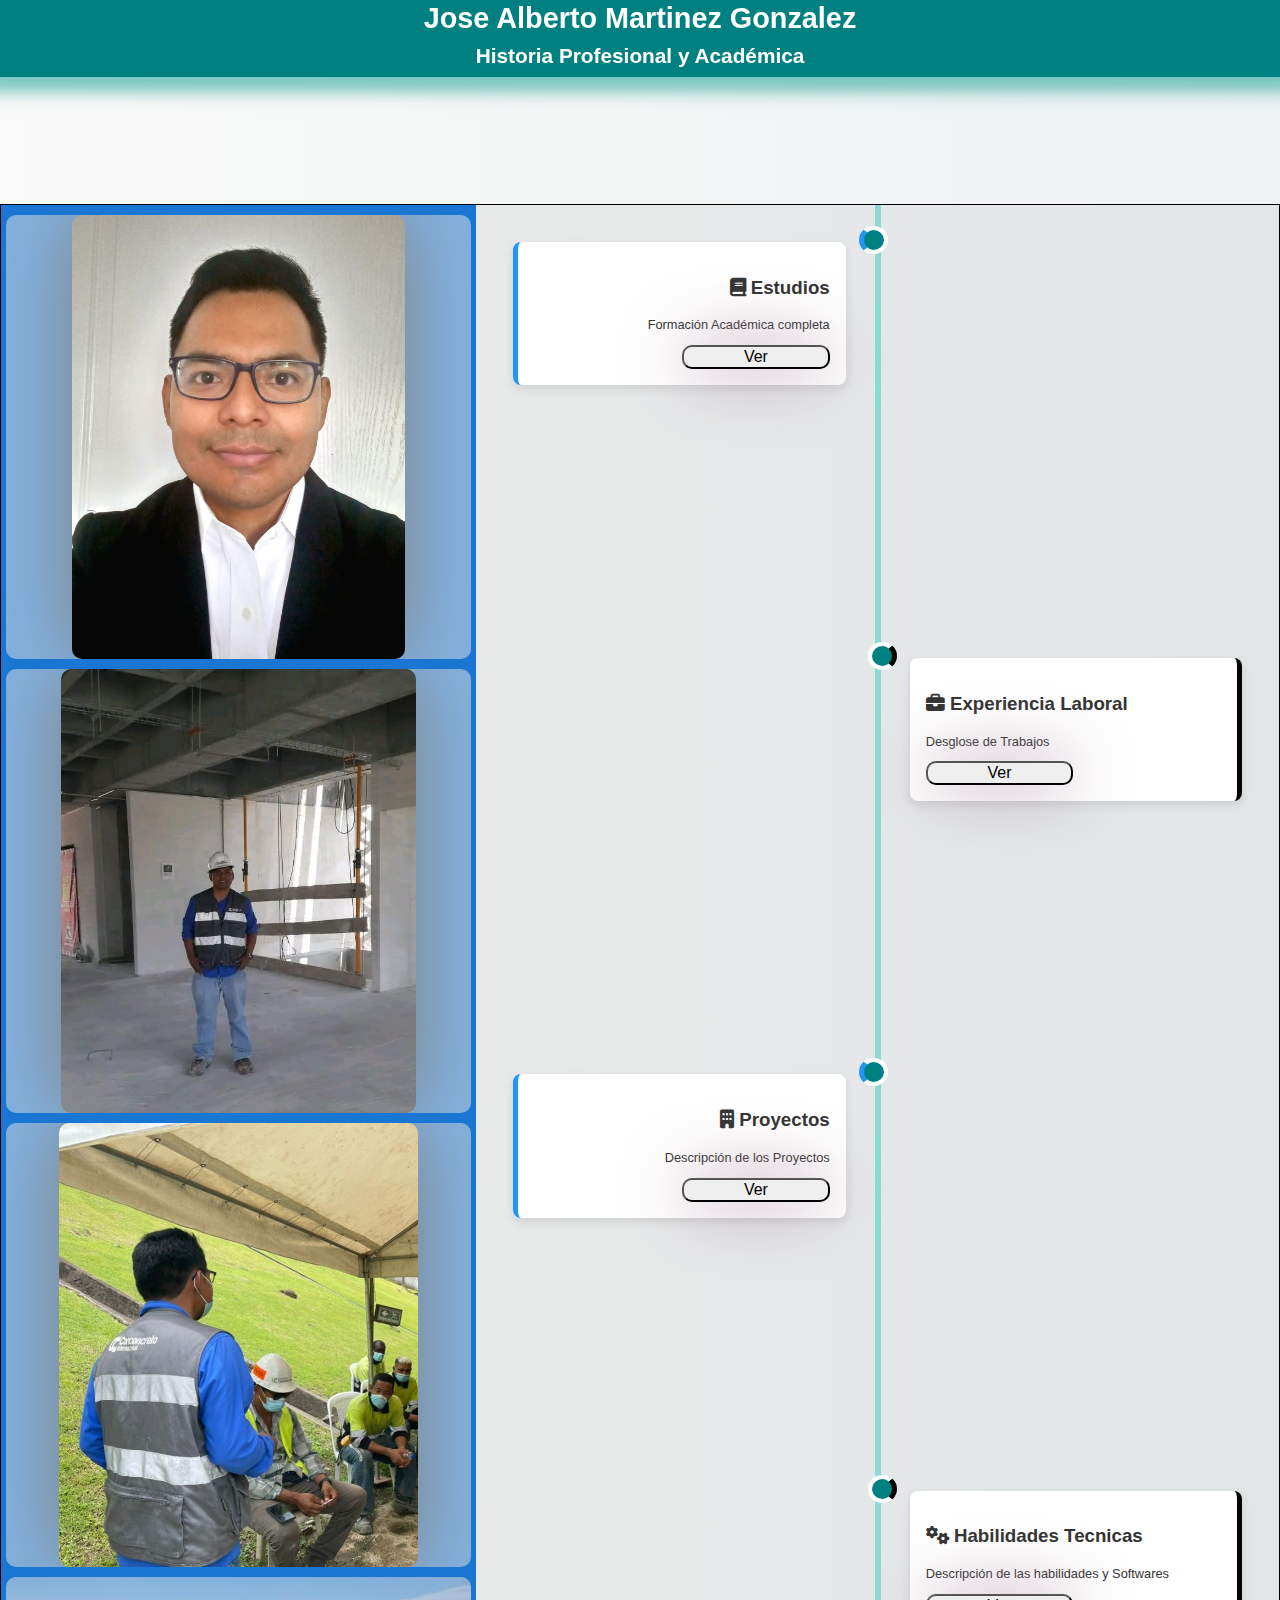
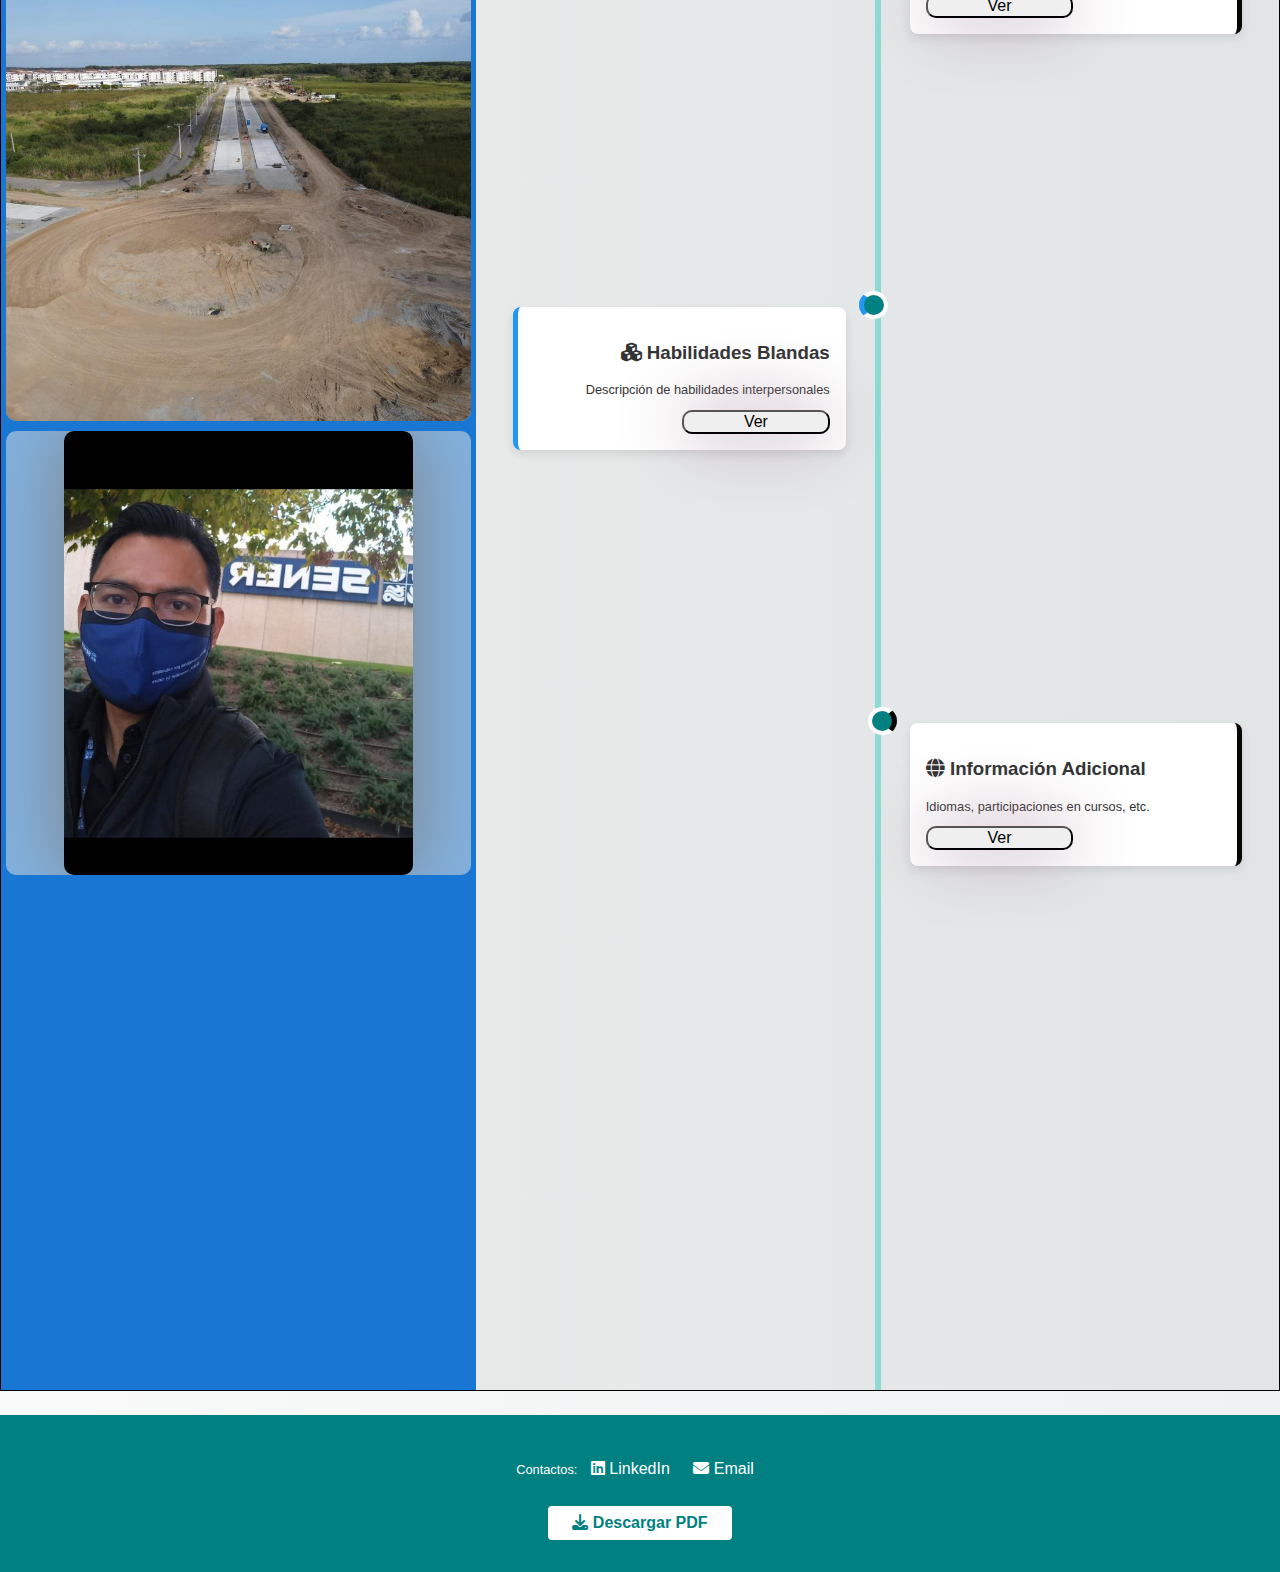
<file: index.html>
<!DOCTYPE html>
<html lang="en">
<head>
    <meta charset="UTF-8">
    <meta name="viewport" content="width=device-width, initial-scale=1.0">
    <link href="style.css" rel="stylesheet">
    <title>José A. Martínez | Ingeniero y Desarrollador Web</title>
    <meta name="description" content="Hoja de vida profesional de José Martínez, ingeniero con experiencia en planificación, construcción y desarrollo web.">

    <!-- Open Graph: mejora cómo se ve cuando compartes el enlace -->
    <meta property="og:title" content="Línea de Vida Profesional - Jose Martinez">
    <meta property="og:description" content="Explora mi trayectoria laboral">
    <meta property="og:image" content= <img src="https://arwpw6npkgugcnuk.public.blob.vercel-storage.com/Preview-7GD7yami8ZRGVc9c27h6O7BC8Yak8X.png" alt="Vista previa del CV">
    <meta property="og:url" content="https://cv-jose-martinez.vercel.app/">
    <meta property="og:type" content="website">

    <link rel="stylesheet" href="https://cdnjs.cloudflare.com/ajax/libs/font-awesome/6.5.0/css/all.min.css">
</head>
<body>
    <header>
    <h1>Jose Alberto Martinez Gonzalez</h1>
    <h2>Historia Profesional y Académica</h2>
    </header>

    <div class="CajonS"></div> 

    <div class="containerFLEX">

        <div class="boxFLEX">
          <div class = "Caja">
            <img src="/Fotos/FotoJose.jpeg" alt ="Imagen1">
          </div>
          <div class = "Caja">
            <img src="/Fotos/medellin.jpeg" alt ="Imagen Presentación">
          </div>
          <div class = "Caja">
            <img src="/Fotos/ACPAmbiental.jpeg" alt ="Imagen Presentación">
          </div>
          <div class = "Caja">
            <img src="/Fotos/Boulevard La Marina.jpeg" alt ="Imagen Presentación">
          </div>
          <div class = "Caja">
            <img src="/Fotos/SENER2.jpeg" alt ="Imagen Presentación">
          </div>

        </div>

        <div class="timeline boxFLEX">

            <div class="container left">
            <div class="contentL">
            <h3><i class="fas fa-book"></i> Estudios</h3>
            <p>Formación Académica completa</p>
            <button class="boton" type="button" id="PestañaEstudios">Ver</button>
            <script>
            document.getElementById('PestañaEstudios').addEventListener('click', function() {
            window.open('index2.html');
            window.close('index.html');
            });
            </script>
            </div>
            </div>

            <div class="container right">
            <div class="contentR">
            <h3><i class="fas fa-briefcase"></i> Experiencia Laboral</h3>
            <p>Desglose de Trabajos</p>
            <button class="boton" type="button" id="PestañaLaboral">Ver</button>
            <script>
            document.getElementById('PestañaLaboral').addEventListener('click', function() {
            window.open('index3.html');
            window.close('index.html');
            });
            </script>
            </div>
            </div>

            <div class="container left">
            <div class="contentL">
            <h3><i class="fas fa-building"></i> Proyectos</h3>
            <p>Descripción de los Proyectos</p>
            <button class="boton" type="button" id="PestañaProyectos">Ver</button>
            <script>
            document.getElementById('PestañaProyectos').addEventListener('click', function() {
            window.open('index4.html');
            window.close('index.html');
            });
            </script>
            </div>
            </div>

            <div class="container right">
            <div class="contentR">
            <h3><i class="fas fa-cogs"></i> Habilidades Tecnicas</h3>
            <p>Descripción de las habilidades y Softwares</p>
            <button class="boton" type="button" id="PestañaTecnicas">Ver</button>
            <script>
            document.getElementById('PestañaTecnicas').addEventListener('click', function() {
            window.open('habtec.html');
            window.close('index.html');
            });
            </script>
            </div>
            </div>

            <div class="container left">
            <div class="contentL">
            <h3><i class="fas fa-cubes"></i> Habilidades Blandas</h3>
            <p>Descripción de habilidades interpersonales</p>
            <button class="boton" type="button" id="PestañaBlanda">Ver</button>
            <script>
            document.getElementById('PestañaBlanda').addEventListener('click', function() {
            window.open('habbla.html');
            window.close('index.html');
            });
            </script>
            </div>
            </div>

            <div class="container right">
            <div class="contentR">
            <h3><i class="fas fa-globe"></i> Información Adicional</h3>
            <p>Idiomas, participaciones en cursos, etc.</p>
            <button class="boton" type="button" id="PestañaVarios">Ver</button>
            <script>
            document.getElementById('PestañaVarios').addEventListener('click', function() {
            window.open('varios.html');
            window.close('index.html');
            });
            </script>
            </div>
            </div>

        </div>
    </div>

    <footer>
      <p>Contactos: 
      <a href="https://www.linkedin.com/in/jose-alberto-martinez-68539692/-perfil" target="_blank"><i class="fab fa-linkedin"></i> LinkedIn</a>
      <a href="mailto:joseamartinezg.2990@gmail.com" aria-label="Enviar correo a José Martínez"><i class="fas fa-envelope"></i> Email</a>
      </p>
      <a class="download-button" href="https://aw8s3htyhiqko7f1.public.blob.vercel-storage.com/2025%20Hoja%20de%20vida%20Jose%20Martinez%20-%20completa.pdf" download>
      <i class="fas fa-download"></i> Descargar PDF
      </a>
    </footer>
</body>
</html>
</file>
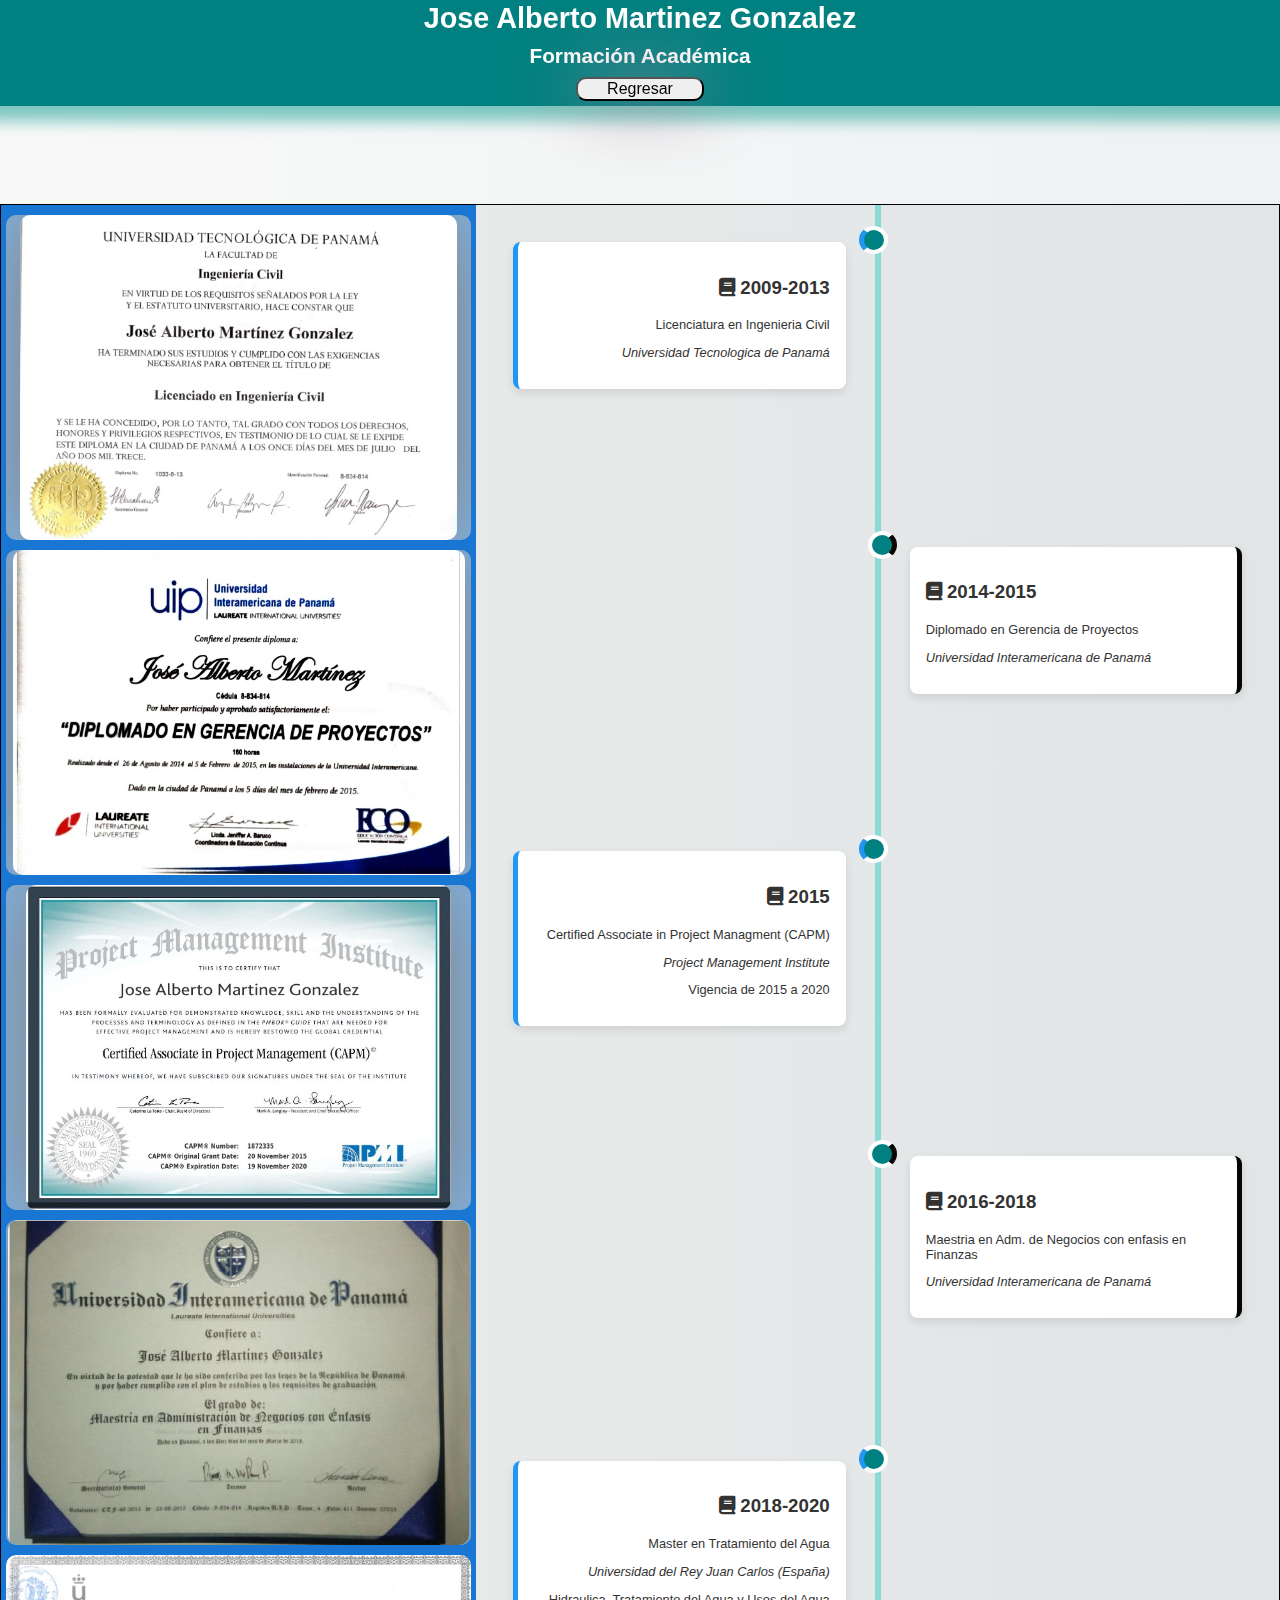
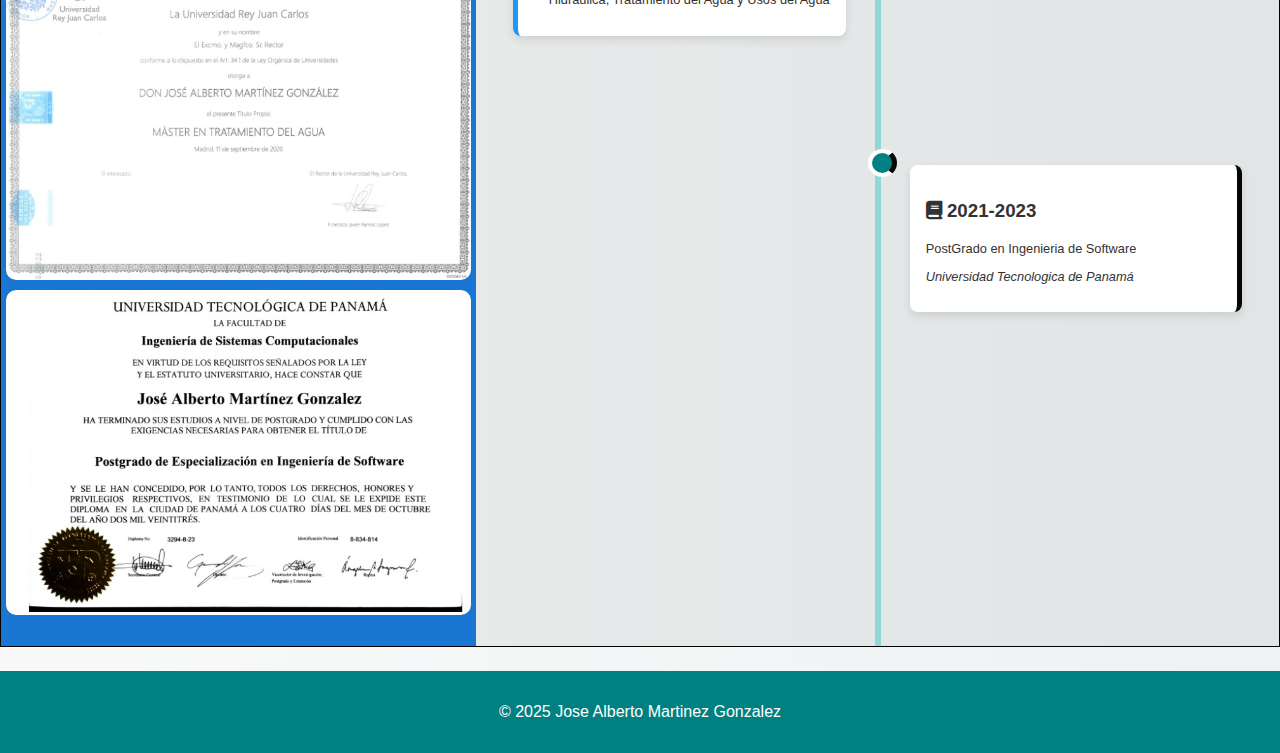
<file: index2.html>
<!DOCTYPE html>
<html lang="en">
<head>
    <meta charset="UTF-8">
    <meta name="viewport" content="width=device-width, initial-scale=1.0">
    <link href="style.css" rel="stylesheet">
    <title>José A. Martínez | Ingeniero y Desarrollador Web</title>
    <meta name="description" content="Hoja de vida profesional de José Martínez, ingeniero con experiencia en planificación, construcción y desarrollo web.">

    <!-- Open Graph: mejora cómo se ve cuando compartes el enlace -->
    <meta property="og:title" content="Línea de Vida Profesional - Jose Martinez">
    <meta property="og:description" content="Explora mi trayectoria laboral">
    <meta property="og:image" content= <img src="https://arwpw6npkgugcnuk.public.blob.vercel-storage.com/Preview-7GD7yami8ZRGVc9c27h6O7BC8Yak8X.png" alt="Vista previa del CV">
    <meta property="og:url" content="https://cv-jose-martinez.vercel.app/">
    <meta property="og:type" content="website">

    <link rel="stylesheet" href="https://cdnjs.cloudflare.com/ajax/libs/font-awesome/6.5.0/css/all.min.css">
</head>
<body>
    <header>
    <h1>Jose Alberto Martinez Gonzalez</h1>
    <h2>Formación Académica</h2>
    <div class="ajustar"> 
      <button class="boton2" type="button" id="Regresar">Regresar</button>
            <script>
            document.getElementById('Regresar').addEventListener('click', function() {
            window.open('index.html');
            window.close('index2.html');
            });
            </script>
    </div>
    </header>

    <div class="CajonS"></div> 

    <div class="containerFLEX">

        <div class="boxFLEX">
          <div class = "Caja">
            <img src="/Fotos/Diploma Ing.Civil.jpg" alt ="Imagen Presentación">
          </div>
          <div class = "Caja">
            <img src="/Fotos/Diplomomado gerencia.jpg" alt ="Imagen Presentación">
          </div>
          <div class = "Caja">
            <img src="/Fotos/DiplomaPMI.jpg" alt ="Imagen Presentación">
          </div>
          <div class = "Caja">
            <img src="/Fotos/DiplomaMaestriaAdm.jpg" alt ="Imagen Presentación">
          </div>
          <div class = "Caja">
            <img src="/Fotos/DiplomaMasterTratamiento.jpg" alt ="Imagen Presentación">
          </div>
          <div class = "Caja">
            <img src="/Fotos/DiplomaPostgrado Ing.software.jpg" alt ="Imagen Presentación">
          </div>

        </div>

        <div class="timeline boxFLEX">

            <div class="container left">
            <div class="contentL">
            <h3><i class="fas fa-book"></i> 2009-2013</h3>
            <p>Licenciatura en Ingenieria Civil</p>
            <p><i>Universidad Tecnologica de Panamá</i></p>
            </div>
            </div>

            <div class="container right">
            <div class="contentR">
            <h3><i class="fas fa-book"></i> 2014-2015</h3>
            <p>Diplomado en Gerencia de Proyectos</p>
            <p><i>Universidad Interamericana de Panamá</i></p>
            </div>
            </div>

            <div class="container left">
            <div class="contentL">
            <h3><i class="fas fa-book"></i> 2015</h3>
            <p>Certified Associate in Project Managment (CAPM)</p>
            <p><i>Project Management Institute</i></p>
            <p>Vigencia de 2015 a 2020</p>
            </div>
            </div>

            <div class="container right">
            <div class="contentR">
            <h3><i class="fas fa-book"></i> 2016-2018</h3>
            <p>Maestria en Adm. de Negocios con enfasis en Finanzas</p>
            <p><i>Universidad Interamericana de Panamá</i></p>
            </div>
            </div>

            <div class="container left">
            <div class="contentL">
            <h3><i class="fas fa-book"></i> 2018-2020</h3>
            <p>Master en Tratamiento del Agua</p>
            <p><i>Universidad del Rey Juan Carlos (España)</i></p>
            <p>Hidraulica, Tratamiento del Agua y Usos del Agua</p>
            </div>
            </div>

            <div class="container right">
            <div class="contentR">
            <h3><i class="fas fa-book"></i> 2021-2023</h3>
            <p>PostGrado en Ingenieria de Software</p>
            <p><i>Universidad Tecnologica de Panamá</i></p>
            </div>
            </div>

        </div>
    </div>


  <footer class="text-center text-sm text-white-500 py-6">
    &copy; 2025 Jose Alberto Martinez Gonzalez
  </footer>

</body>
</html>
</file>
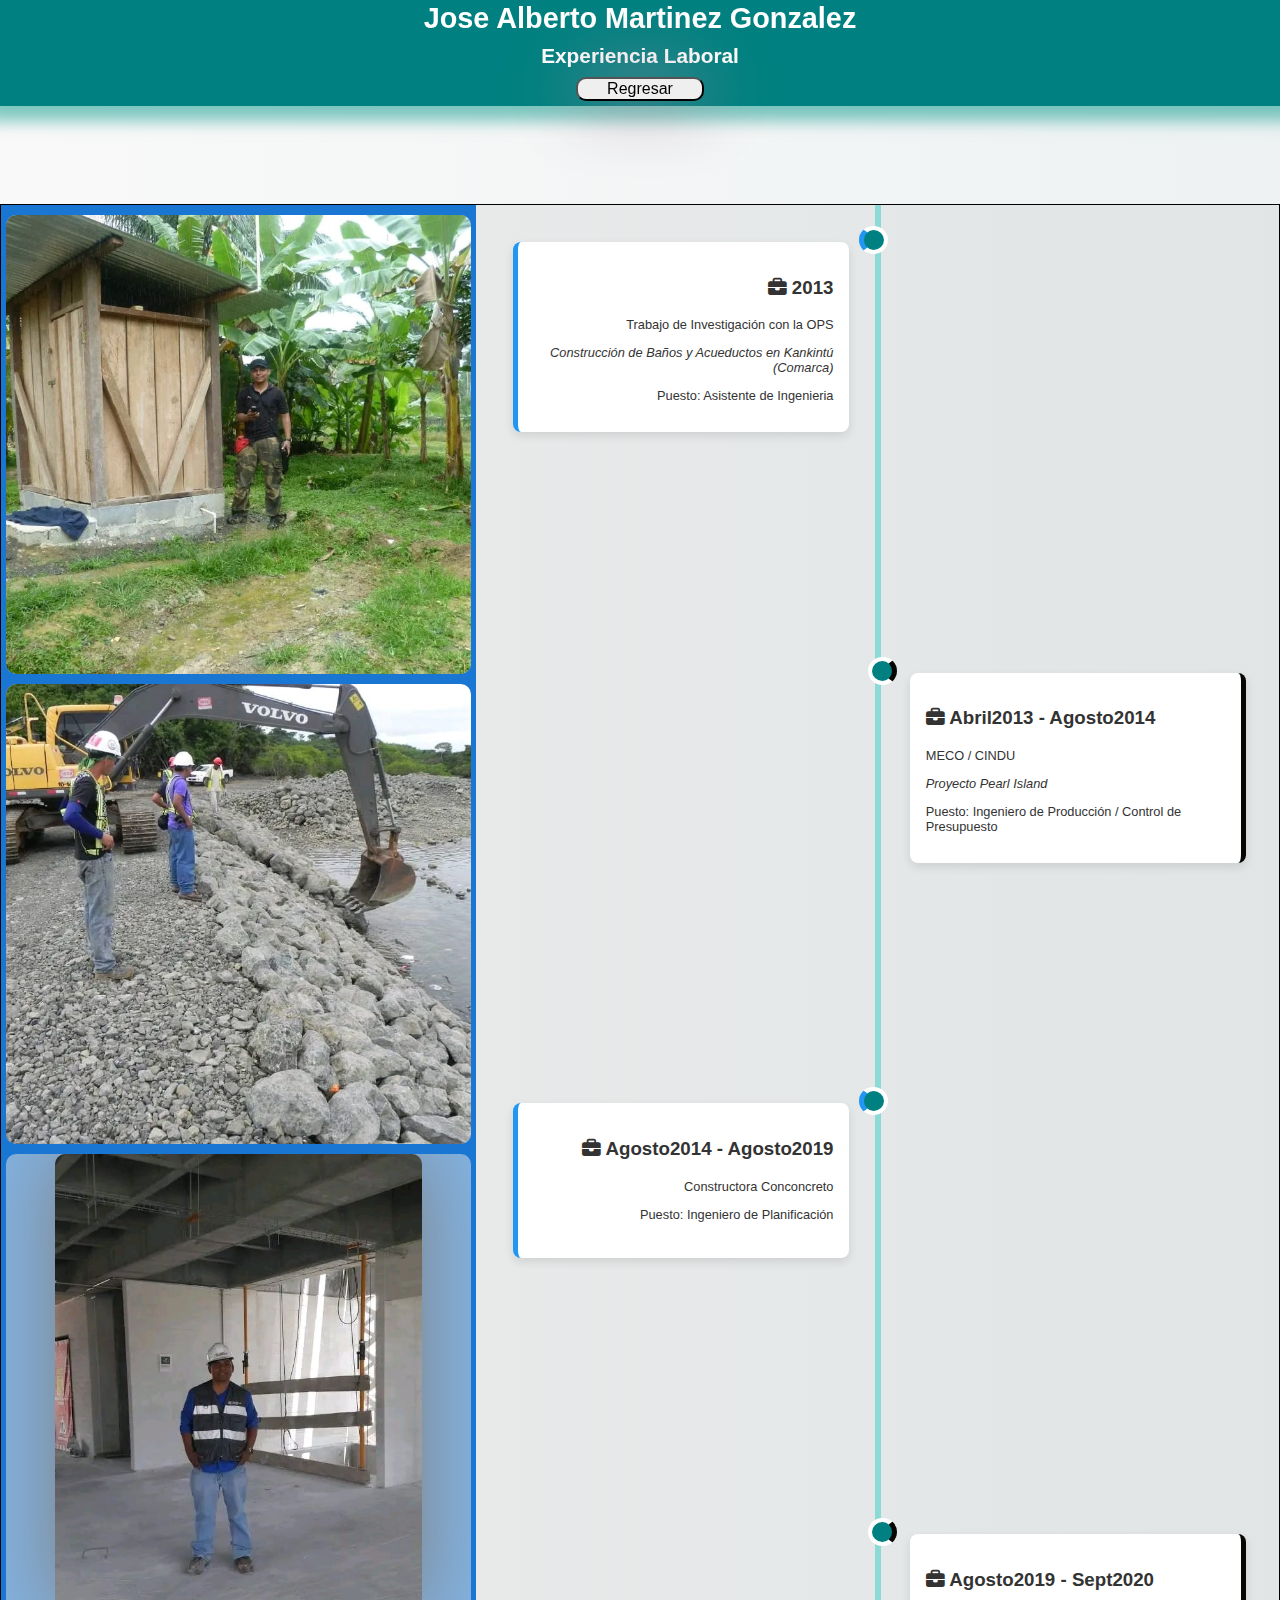
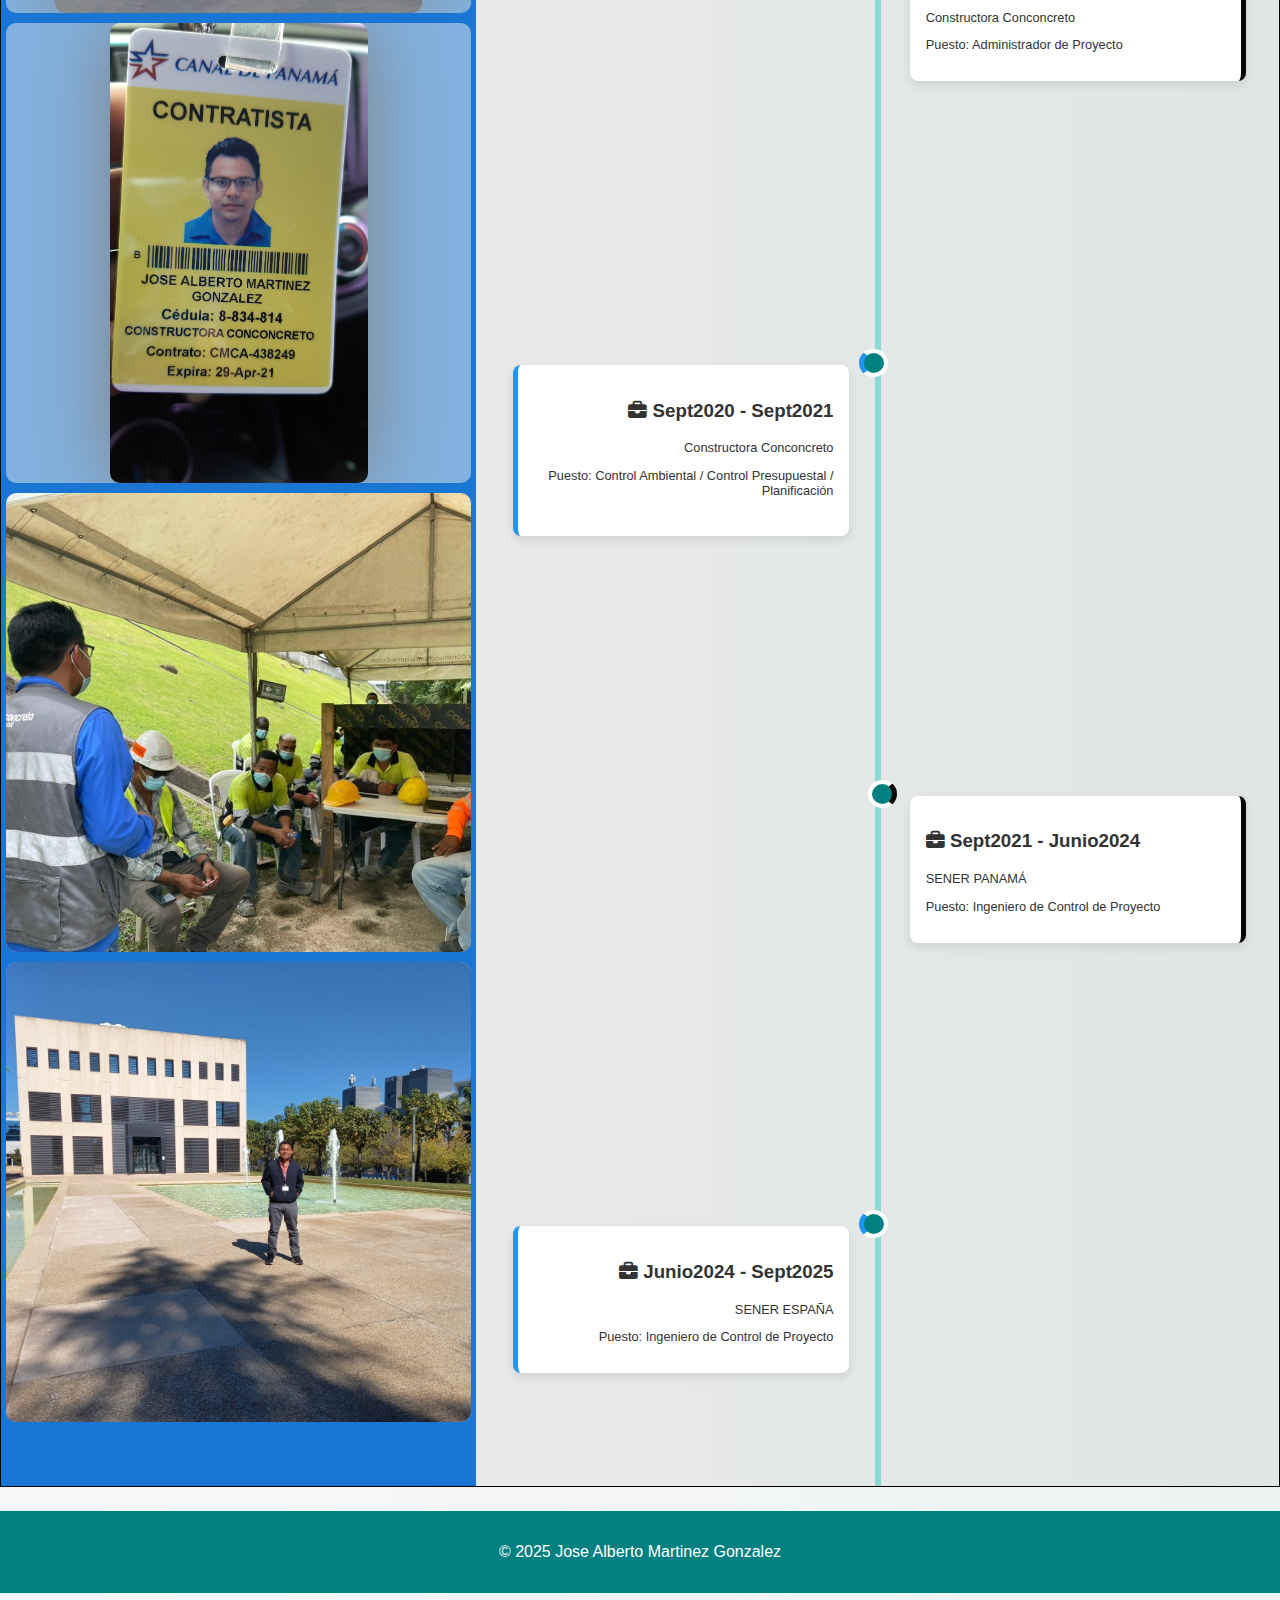
<file: index3.html>
<!DOCTYPE html>
<html lang="en">
<head>
    <meta charset="UTF-8">
    <meta name="viewport" content="width=device-width, initial-scale=1.0">
    <link href="style.css" rel="stylesheet">
    <title>José A. Martínez | Ingeniero y Desarrollador Web</title>
    <meta name="description" content="Hoja de vida profesional de José Martínez, ingeniero con experiencia en planificación, construcción y desarrollo web.">

    <!-- Open Graph: mejora cómo se ve cuando compartes el enlace -->
    <meta property="og:title" content="Línea de Vida Profesional - Jose Martinez">
    <meta property="og:description" content="Explora mi trayectoria laboral">
    <meta property="og:image" content= <img src="https://arwpw6npkgugcnuk.public.blob.vercel-storage.com/Preview-7GD7yami8ZRGVc9c27h6O7BC8Yak8X.png" alt="Vista previa del CV">
    <meta property="og:url" content="https://cv-jose-martinez.vercel.app/">
    <meta property="og:type" content="website">

    <link rel="stylesheet" href="https://cdnjs.cloudflare.com/ajax/libs/font-awesome/6.5.0/css/all.min.css">
</head>
<body>
    <header>
    <h1>Jose Alberto Martinez Gonzalez</h1>
    <h2>Experiencia Laboral</h2>
    <div class="ajustar"> 
      <button class="boton2" type="button" id="Regresar">Regresar</button>
            <script>
            document.getElementById('Regresar').addEventListener('click', function() {
            window.open('index.html');
            window.close('index2.html');
            });
            </script>
    </div>
    </header>

    <div class="CajonS"></div> 

    <div class="containerFLEX">

        <div class="boxFLEX">
          <div class = "Caja">
            <img src="/Fotos/comarca1.jpeg" alt ="Imagen Presentación">
          </div>
          <div class = "Caja">
            <img src="/Fotos/PearliSLAND.jpeg" alt ="Imagen Presentación">
          </div>
          <div class = "Caja">
            <img src="/Fotos/medellin.jpeg" alt ="Imagen Presentación">
          </div>
          <div class = "Caja">
            <img src="/Fotos/Contratista ACP.jpeg" alt ="Imagen Presentación">
          </div>
          <div class = "Caja">
            <img src="/Fotos/ACP Ambiental.jpeg" alt ="Imagen Presentación">
          </div>
          <div class = "Caja">
            <img src="/Fotos/SENER1.jpeg" alt ="Imagen Presentación">
          </div>
        </div>

        <div class="timeline boxFLEX">

            <div class="container left">
            <div class="contentL tarjeta">
            <div class="contenido">
            <div class ="texto-visible">
            <h3><i class="fas fa-briefcase"></i> 2013</h3>
            <p>Trabajo de Investigación con la OPS</p>
            <p><i>Construcción de Baños y Acueductos en Kankintú (Comarca)</i></p>
            <p>Puesto: Asistente de Ingenieria</p>
            </div>
            
            <div class="texto-hover">
                <ol><i><strong>Funciones:</strong></i></ol>
                <li>Uso de dispositivo de localización para geoposicionar los trabajos</li>
                <li>Supervisión de los trabajos en curso</li>
                <li>Informe diario de seguimiento</li>
                <li>Informe Final</li>
            </div>
            </div>
            </div>
            </div>

            <div class="container right">
            <div class="contentR tarjeta">
            <div class="contenido">
            <div class ="texto-visible">
            <h3><i class="fas fa-briefcase"></i> Abril2013 - Agosto2014</h3>
            <p>MECO / CINDU</p>
            <p><i>Proyecto Pearl Island</i></p>
            <p>Puesto: Ingeniero de Producción / Control de Presupuesto</p>
            </div>
            
            <div class="texto-hover">
                <ol><i><strong>Funciones:</strong></i></ol>
                <li>MECO: Revisión diaria de Producción en rompeolas</li>
                <li>MECO: Generación de informes y presupuestos</li>
                <li>CINDU: Elaboración de Presupuesto</li>
                <li>CINDU: Coordinación de los trabajos en campo</li>
            </div>
            </div>
            </div>
            </div>

            <div class="container left">
            <div class="contentL tarjeta">
            <div class="contenido">
            <div class ="texto-visible">
            <h3><i class="fas fa-briefcase"></i> Agosto2014 - Agosto2019</h3>
            <p>Constructora Conconcreto</p>
            <p>Puesto: Ingeniero de Planificación </p>
            </div>
            
            <div class="texto-hover">
                <ol><i><strong>Funciones:</strong></i></ol>
                <li>Uso de MS Project para el seguimiento</li>
                <li>Control de Avance y valor ganado</li>
                <li>Modelación de los procesos de construcción</li>
                <li>Creación de programas para licitaciones y proyectos privados</li>
            </div>
            </div>
            </div>
            </div>

            <div class="container right">
            <div class="contentR tarjeta">
            <div class="contenido">
            <div class ="texto-visible">
            <h3><i class="fas fa-briefcase"></i> Agosto2019 - Sept2020</h3>
            <p>Constructora Conconcreto</p>
            <p>Puesto: Administrador de Proyecto</p>
            </div>
            
            <div class="texto-hover">
                <ol><i><strong>Funciones:</strong></i></ol>
                <li>Control de cuadro de insumos</li>
                <li>Revisión de contratos</li>
                <li>Control de Costos del proyecto</li>
                <li>Seguimiento de la planificación</li>
            </div>
            </div>
            </div>
            </div>

            <div class="container left">
            <div class="contentL tarjeta">
            <div class="contenido">
            <div class ="texto-visible">
            <h3><i class="fas fa-briefcase"></i> Sept2020 - Sept2021</h3>
            <p>Constructora Conconcreto</p>
            <p>Puesto: Control Ambiental / Control Presupuestal / Planificación</p>
            </div>
            
            <div class="texto-hover">
                <ol><i><strong>Funciones:</strong></i></ol>
                <li>Control Ambiental con ACP (Puente Miraflores)</li>
                <li>Control Presupuestal (ACP/EDEM)</li>
                <li>Segumiento a la planficación</li>
                <li>Creación de programas para licitaciones y proyectos privados</li>
            </div>
            </div>
            </div>
            </div>

            <div class="container right">
            <div class="contentR tarjeta">
            <div class="contenido">
            <div class ="texto-visible">
            <h3><i class="fas fa-briefcase"></i> Sept2021 - Junio2024</h3>
            <p>SENER PANAMÁ</p>
            <p>Puesto: Ingeniero de Control de Proyecto</p>
            </div>
            
            <div class="texto-hover">
                <ol><i><strong>Funciones:</strong></i></ol>
                <li>Planificación con Primavera P6</li>
                <li>Trabajo de ofertas</li>
                <li>Control de entregas de documentos</li>
                <li>Analisis de retrasos y oportunidades</li>
            </div>
            </div>
            </div>
            </div>

            <div class="container left">
            <div class="contentL tarjeta">
            <div class="contenido">
            <div class ="texto-visible">
            <h3><i class="fas fa-briefcase"></i> Junio2024 - Sept2025</h3>
            <p>SENER ESPAÑA</p>
            <p>Puesto: Ingeniero de Control de Proyecto</p>
            </div>
            
            <div class="texto-hover">
                <ol><i><strong>Funciones:</strong></i></ol>
                <li>Planificación con Primavera P6</li>
                <li>Trabajo de ofertas</li>
                <li>Control de entregas de documentos</li>
                <li>Analisis de retrasos y oportunidades</li>
            </div>
            </div>
            </div>
            </div>



        </div>
    </div>

  <footer class="text-center text-sm text-white-500 py-6">
    &copy; 2025 Jose Alberto Martinez Gonzalez
  </footer>
</body>
</html>
</file>
<file: style.css>
body {
    margin: 0;
    font-family: 'Segoe UI', sans-serif;
    background: linear-gradient(to right, #f9f9f9, #eef2f3);
    color: #333;
    }

    header {
      text-align: center;
      background: #008080;
      padding-top: 2px;
      box-shadow: 0px 0px 15px 15px rgba(0, 150, 136, 0.5);
      color: white;  
      position:fixed;
      width: 100%;
      z-index: 2;
    }

    header h1 {
      margin: 0;
      font-size: 1.8rem;
      padding-left: 0;
      padding-right: 0;
    }

    h2{
      font-size: 1.3rem;
      margin: 9px;
    }
    p{
      font-size: 0.8rem;
    }
    ol{
      margin-top: 3px;
    }
    li{
      margin: 1.5px;
      margin-left: 5px;
      font-size: 0.9rem;
    }

    .CajonS{
    width: 100%;
    height: 20vh;
    }

    img{
    margin:0;
    box-shadow: 0px 0px 80px gray;
    max-width: 100%;
    max-height: 100%;
    object-fit: cover;
    border-radius: 10px;
    }

    .Caja{
    width: 100%;
    height: 16%;
    padding: 0;
    margin: 0;
    background-color: rgba(236, 236, 236, 0.5);
    display:inline-block;
    overflow: hidden;
    justify-content: center;
    text-align:center;
    border-radius: 10px;
    margin-bottom: 10px;
    margin-top: 5px;
    display: flex;
    }

    .timeline {
      position: relative;
      max-width: 1000px;
      margin: 2rem auto;
      padding: 1rem 0;
      min-height: 100vh;
      z-index: 1;
    }

    .timeline::after {
      content: '';
      position: absolute;
      width: 6px;
      background-color: rgba(7, 201, 185, 0.4);
      top: 0;
      bottom: 0;
      left: 50%;
      transform: translateX(-50%);
      height: 100%;
    }

    .container {
      position: relative;
      width: 50%;
      padding: 2rem;
      box-sizing: border-box;
      height: 15%;
    }

    .left {
      float: left;
      clear: both;
      text-align: right;
    }

    .right {
      float: right;
      clear: both;
      text-align: left;
    }

    .contentL {
      background-color: rgb(255, 255, 255);
      padding: 1rem;
      border-radius: 8px;
      box-shadow: 0 4px 10px rgba(0, 0, 0, 0.1);
      position: relative;
      border-left: 5px solid #2196F3;
    }

    .contentR {
      background-color: white;
      padding: 1rem;
      border-radius: 8px;
      box-shadow: 0 4px 10px rgba(0, 0, 0, 0.1);
      position: relative;
      border-right: 5px solid #080602;
    }

    .container::before {
      content: '';
      position: absolute;
      top: 1rem;
      width: 20px;
      height: 20px;
      border-radius: 50%;
      background-color: #008080;
      border: 4px solid #fff;
      z-index: 1;
    }

    .left::before {
      right: -10px;
      border-left: 5px solid #2196F3;
    }

    .right::before {
      left: -10px;
      border-right: 5px solid #080602;
    }

    @media screen and (max-width: 768px) {
      .timeline::after {
        left: auto; /* mueve la línea completamente a la derecha */
        right: 10px;
        transform: none;
      }

      .container {
        width: 100%;
        padding-left: 25px;
        padding-right: 25px;
        text-align: right !important;
      }

      .left, .right {
        float: none;
        clear: both;
        text-align: right;
      }

      .container::before {
        left: auto !important;
        right: -5px !important;
      }
    }
    /* mueve la línea completamente a la derecha */
    .containerFLEX {
      display: flex;
    }

    .boxFLEX {
      min-width: 15vw;
      width: 37%;
      padding: 5px;
      background-color: #1976d2;
      text-align: center;
      border: 1px solid #000;
      margin: 1.5rem auto;
      border-right: 0px #1976d2;
      align-items:flex-start;
      justify-content: center;
    }
    .boxFLEX:nth-child(2) {
      min-width: 20vw;
      width: 63%;
      padding: 5px;
      background-color: rgba(0, 0, 0, 0.05);
      text-align: center;
      border: 1px solid #000;
      margin: 1.5rem auto;
      border-left: 0px #1976d2;
    }

    /* mueve la línea completamente a la derecha */
    .containerFLEX2 {
      display: flex;
    }

    .boxFLEX2 {
      min-width: 15vw;
      width: 50%;
      padding: 5px;
      background-color: #1976d2;
      text-align: center;
      border: 1px solid #000;
      margin: 1.5rem auto;
      border-right: 0px #1976d2;
      align-items:flex-start;
      justify-content: center;
    }
    .boxFLEX2:nth-child(2) {
      min-width: 20vw;
      width: 50%;
      padding: 5px;
      background-color: rgba(0, 0, 0, 0.05);
      text-align: center;
      border: 1px solid #000;
      margin: 1.5rem auto;
      border-left: 0px #1976d2;
    }

      /* mueve la línea completamente a la derecha */
    footer {
      text-align: center;
      padding: 2rem;
      background-color: #008080;
      color: white;
    }

    footer a {
      color: #fff;
      margin: 0 10px;
      text-decoration: none;
      font-size: 1rem;
    }

    .download-button {
      display: inline-block;
      margin-top: 1rem;
      padding: 0.5rem 1.5rem;
      background-color: white;
      color: #008080;
      border-radius: 4px;
      text-decoration: none;
      font-weight: bold;
    }

      /* mueve la línea completamente a la derecha */
    button{
    padding: 10px;
    width: 50%;
    height: 20px;
    font-family: sans-serif;
    }

    .boton{
    box-sizing: border-box;
    padding: 1px;
    width: 50%;
    height: 50%;
    font-family: sans-serif;
    font-size: 1rem;
    box-shadow: 0px 0px 70px rgb(167, 138, 157);
    border-radius: 10px;
    border-color: rgb(0, 0, 0);
    }

    .boton2{
    padding: 1px;
    width: 8rem;
    height: 50%;
    font-family: sans-serif;
    font-size: 1rem;
    box-shadow: 0px 0px 70px rgb(167, 138, 157);
    border-radius: 10px;
    border-color: rgb(0, 0, 0);
    }

    .ajustar{
    margin:5px;
    }

      /* mueve la línea completamente a la derecha */
.tarjeta {
  cursor: pointer;
  display: inline-block;
  width: 90%;
}

.contenido {
  display: grid;
}

.texto-visible,
.texto-hover {
  grid-area: 1 / 1;
  transition: opacity 0.3s ease;
}

.texto-visible {
  opacity: 1;
  z-index: 1;
}

.texto-hover {
  opacity: 0;
  z-index: 0;
  text-align:left;
}

/* Hover: cambiar opacidades */
.tarjeta:hover .texto-visible {
  opacity: 0;
  z-index: 0;
}

.tarjeta:hover .texto-hover {
  opacity: 1;
  z-index: 1;
}

  /* Texto sobre imagen */

.imagen-hover {
  position: relative;
  overflow: hidden;
  border-radius: 1px;
}

.imagen-hover img {
  width: 100%;
  height: auto;
  display: block;
  border-radius: 1px;
  transition: transform 0.3s ease;
}

.imagen-hover:hover img {
  transform: scale(1.0);
}

.texto-hover2 {
  position: absolute;
  top: 0;
  left: 0;
  width: 100%;
  height: 100%; /* Ocupa todo el alto */
  background-color: rgba(0, 102, 102, 0.8);
  color: white;
  padding: 10px;
  border-radius: 12px;
  font-weight: bold;
  opacity: 0;
  transition: opacity 0.3s ease;
  box-sizing: border-box;
  font-size: 0.8rem;
  align-items: center;
  text-align: left;
}

.imagen-hover:hover .texto-hover2 {
  opacity: 1;
}
</file>
